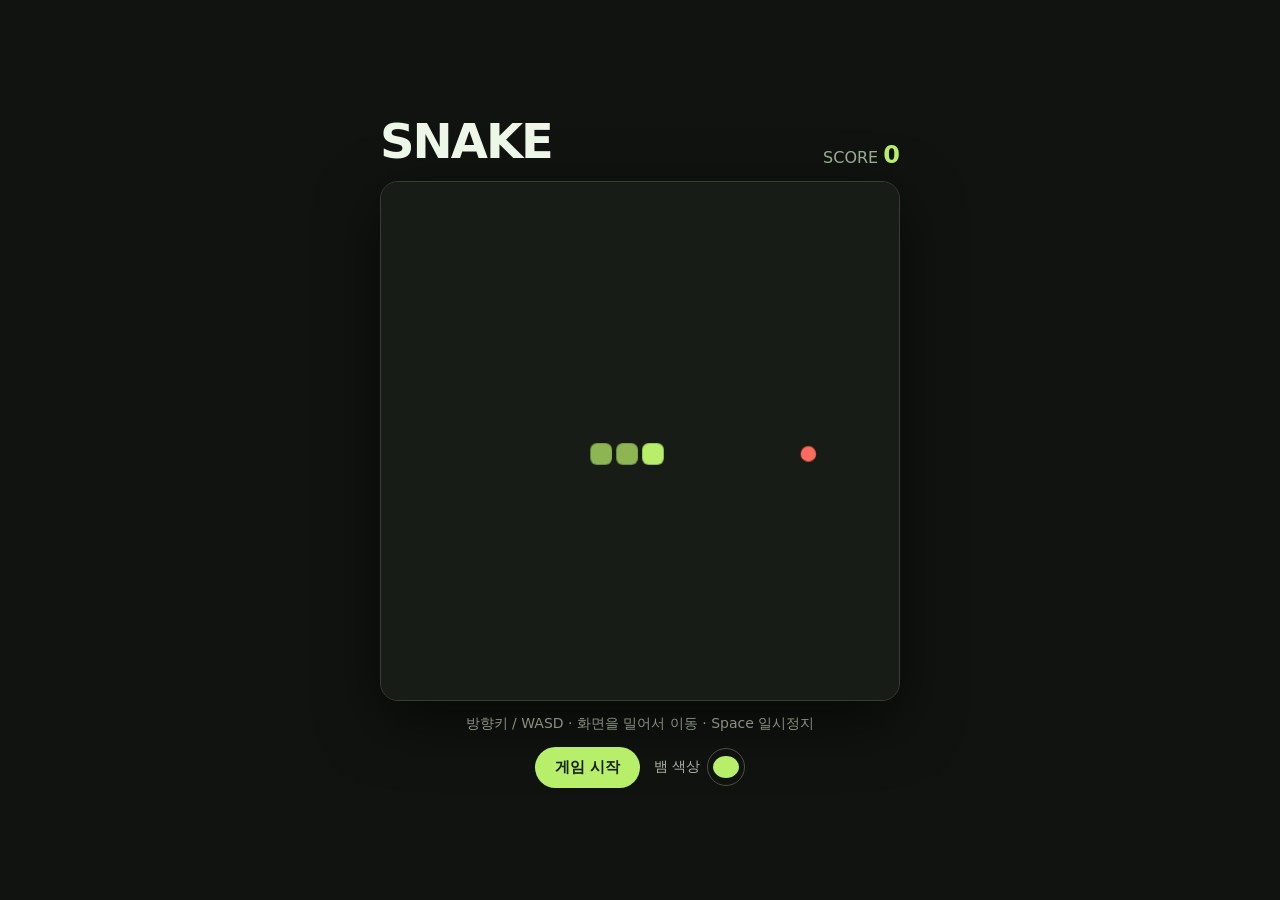
<file: index.html>
<!doctype html>
<html lang="ko">
<meta charset="utf-8">
<meta name="viewport" content="width=device-width,initial-scale=1">
<title>Snake</title>
<style>
  *{box-sizing:border-box}body{margin:0;min-height:100vh;display:grid;place-items:center;background:#10130f;color:#edf7e8;font:16px system-ui,sans-serif}.wrap{--snake:#b8ef6a;width:min(92vw,520px);text-align:center}header{display:flex;align-items:end;justify-content:space-between;margin-bottom:12px}h1{margin:0;font-size:clamp(28px,8vw,48px);letter-spacing:-2px}.score{color:#9bac93}.score b{color:var(--snake);font-size:24px}canvas{display:block;width:100%;aspect-ratio:1;background:#171d16;border:1px solid #34402f;border-radius:18px;box-shadow:0 20px 60px #0008;touch-action:none}.help{margin:14px 0;color:#86917f;font-size:14px}.controls{display:flex;justify-content:center;align-items:center;gap:14px}button{border:0;border-radius:999px;padding:11px 20px;background:var(--snake);color:#16200e;font:700 15px system-ui;cursor:pointer}button:hover{filter:brightness(1.08)}label{display:flex;align-items:center;gap:7px;color:#aab4a5;font-size:14px}input[type=color]{width:38px;height:38px;padding:3px;border:1px solid #465240;border-radius:50%;background:none;cursor:pointer}input[type=color]::-webkit-color-swatch{border:0;border-radius:50%}
</style>
<main class="wrap">
  <header><h1>SNAKE</h1><div class="score">SCORE <b id="score">0</b></div></header>
  <canvas id="game" width="480" height="480" aria-label="스네이크 게임"></canvas>
  <p class="help">방향키 / WASD · 화면을 밀어서 이동 · Space 일시정지</p>
  <div class="controls"><button id="start">게임 시작</button><label>뱀 색상 <input id="color" type="color" value="#b8ef6a" aria-label="뱀 색상"></label></div>
</main>
<script>
const c=document.querySelector('#game'),x=c.getContext('2d'),score=document.querySelector('#score'),btn=document.querySelector('#start'),color=document.querySelector('#color');
const N=20,S=c.width/N;let snake,food,dir,next,timer,playing=false,paused=false,touch;
function reset(){snake=[{x:10,y:10},{x:9,y:10},{x:8,y:10}];dir=next={x:1,y:0};score.textContent=0;place();draw()}
function place(){do food={x:Math.floor(Math.random()*N),y:Math.floor(Math.random()*N)};while(snake.some(p=>p.x==food.x&&p.y==food.y))}
function start(){clearInterval(timer);reset();playing=true;paused=false;btn.textContent='다시 시작';timer=setInterval(step,105)}
function step(){if(paused)return;dir=next;let h={x:snake[0].x+dir.x,y:snake[0].y+dir.y};if(h.x<0||h.x>=N||h.y<0||h.y>=N||snake.some(p=>p.x==h.x&&p.y==h.y)){playing=false;clearInterval(timer);draw('GAME OVER');return}snake.unshift(h);if(h.x==food.x&&h.y==food.y){score.textContent=+score.textContent+10;place()}else snake.pop();draw()}
function draw(msg=''){x.fillStyle='#171d16';x.fillRect(0,0,c.width,c.height);x.fillStyle='#ff6b5e';x.beginPath();x.arc((food.x+.5)*S,(food.y+.5)*S,S*.3,0,7);x.fill();snake.forEach((p,i)=>{x.fillStyle=color.value+(i?'bb':'');x.beginPath();x.roundRect(p.x*S+2,p.y*S+2,S-4,S-4,6);x.fill()});if(msg||paused){x.fillStyle='#10130fdd';x.fillRect(0,190,480,100);x.fillStyle='#edf7e8';x.textAlign='center';x.font='700 30px system-ui';x.fillText(msg||'PAUSED',240,250)}}
function turn(dx,dy){if(!playing)return;if(dx===-dir.x&&dy===-dir.y){snake.reverse();dir=next={x:dx,y:dy};draw();return}next={x:dx,y:dy}}
addEventListener('keydown',e=>{let k=e.key.toLowerCase(),m={arrowup:[0,-1],w:[0,-1],arrowdown:[0,1],s:[0,1],arrowleft:[-1,0],a:[-1,0],arrowright:[1,0],d:[1,0]}[k];if(m){e.preventDefault();turn(...m)}if(e.code==='Space'&&playing){e.preventDefault();paused=!paused;draw()}});
c.addEventListener('pointerdown',e=>touch=[e.clientX,e.clientY]);c.addEventListener('pointerup',e=>{let dx=e.clientX-touch[0],dy=e.clientY-touch[1];Math.abs(dx)>Math.abs(dy)?turn(Math.sign(dx),0):turn(0,Math.sign(dy))});color.oninput=()=>{document.querySelector('.wrap').style.setProperty('--snake',color.value);draw()};btn.onclick=start;reset();
</script>
</html>
</file>
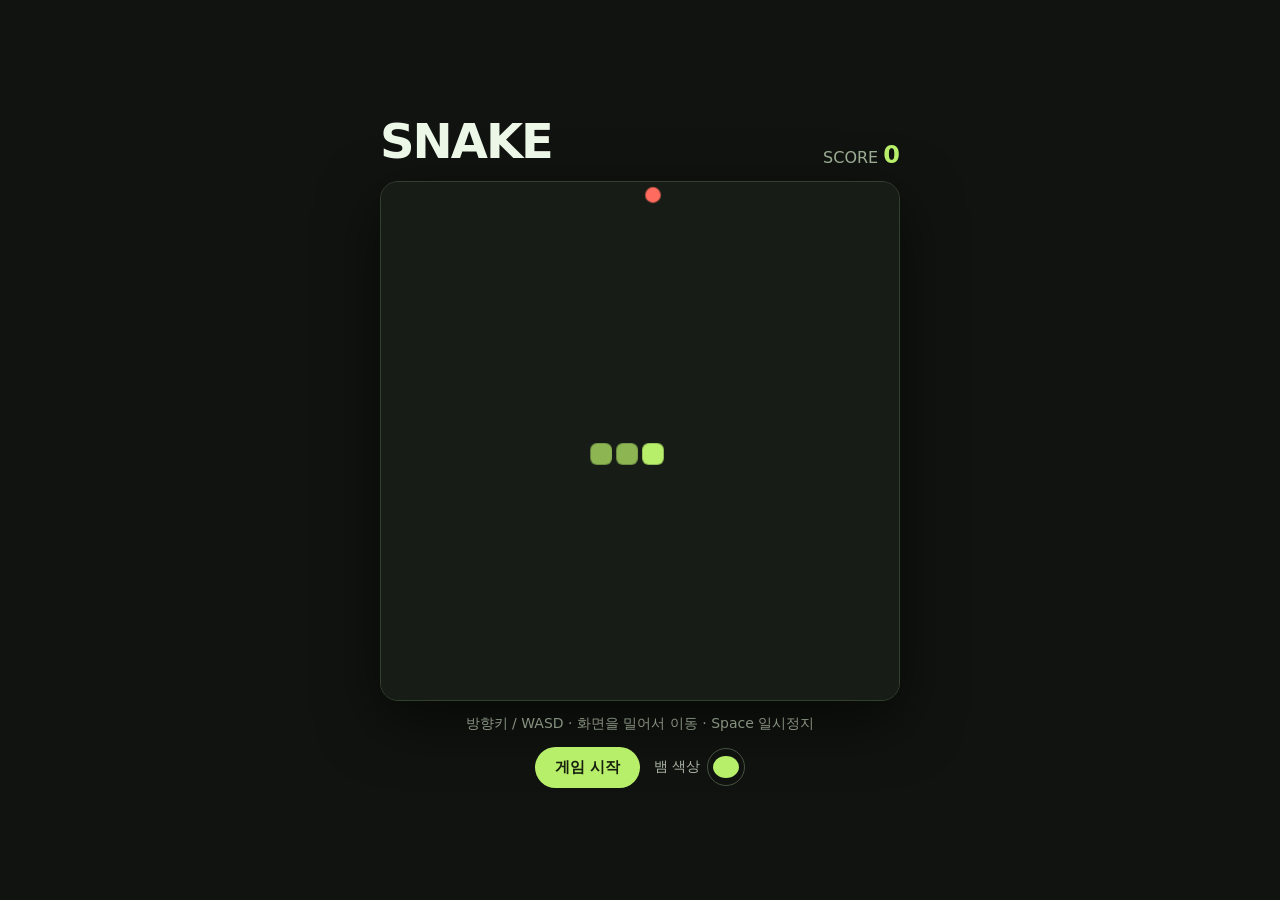
<file: snake-game.html>
<!doctype html>
<html lang="ko">
<meta charset="utf-8">
<meta name="viewport" content="width=device-width,initial-scale=1">
<title>Snake</title>
<link rel="stylesheet" href="style.css">
<main class="wrap">
  <header><h1>SNAKE</h1><div class="score">SCORE <b id="score">0</b></div></header>
  <canvas id="game" width="480" height="480" aria-label="스네이크 게임"></canvas>
  <p class="help">방향키 / WASD · 화면을 밀어서 이동 · Space 일시정지</p>
  <div class="controls"><button id="start">게임 시작</button><label>뱀 색상 <input id="color" type="color" value="#b8ef6a" aria-label="뱀 색상"></label></div>
</main>
<script src="script.js"></script>
</html>
</file>
<file: style.css>
*{box-sizing:border-box}body{margin:0;min-height:100vh;display:grid;place-items:center;background:#10130f;color:#edf7e8;font:16px system-ui,sans-serif}.wrap{--snake:#b8ef6a;width:min(92vw,520px);text-align:center}header{display:flex;align-items:end;justify-content:space-between;margin-bottom:12px}h1{margin:0;font-size:clamp(28px,8vw,48px);letter-spacing:-2px}.score{color:#9bac93}.score b{color:var(--snake);font-size:24px}canvas{display:block;width:100%;aspect-ratio:1;background:#171d16;border:1px solid #34402f;border-radius:18px;box-shadow:0 20px 60px #0008;touch-action:none}.help{margin:14px 0;color:#86917f;font-size:14px}.controls{display:flex;justify-content:center;align-items:center;gap:14px}button{border:0;border-radius:999px;padding:11px 20px;background:var(--snake);color:#16200e;font:700 15px system-ui;cursor:pointer}button:hover{filter:brightness(1.08)}label{display:flex;align-items:center;gap:7px;color:#aab4a5;font-size:14px}input[type=color]{width:38px;height:38px;padding:3px;border:1px solid #465240;border-radius:50%;background:none;cursor:pointer}input[type=color]::-webkit-color-swatch{border:0;border-radius:50%}
</file>
